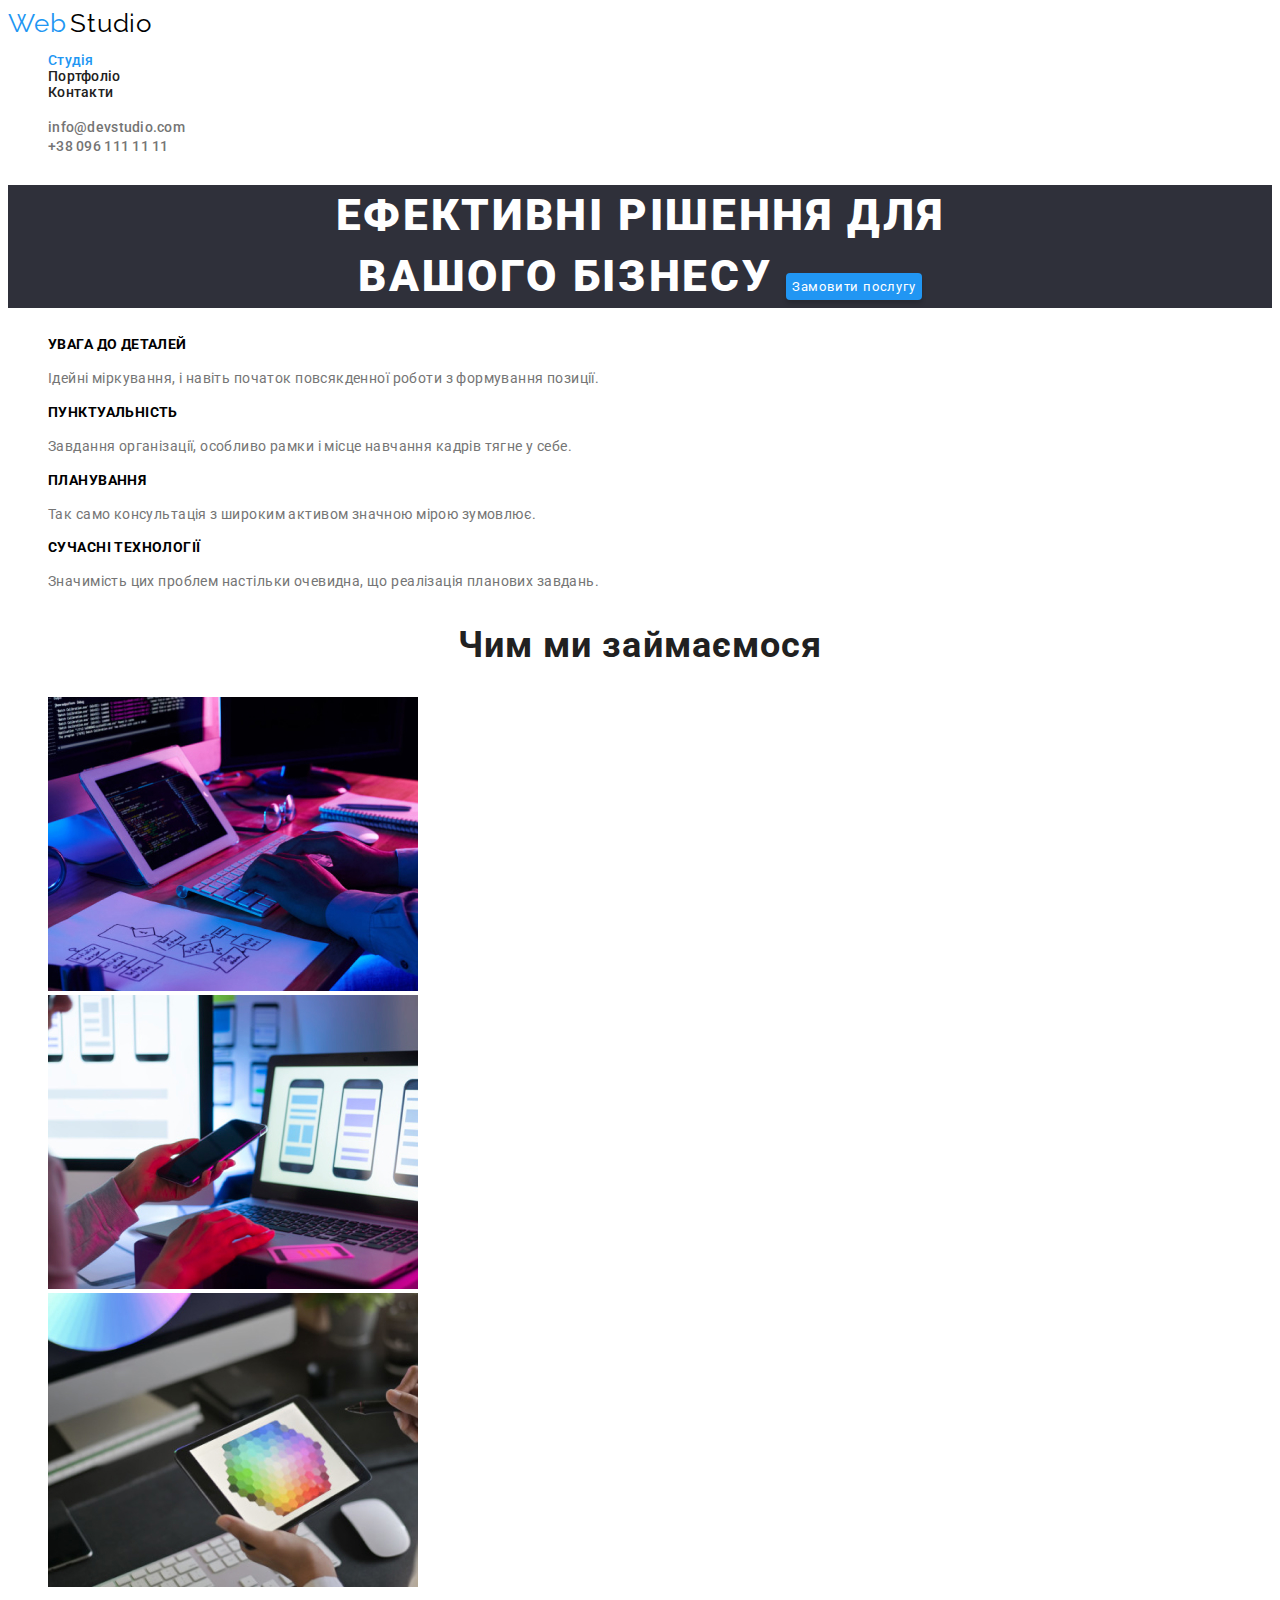
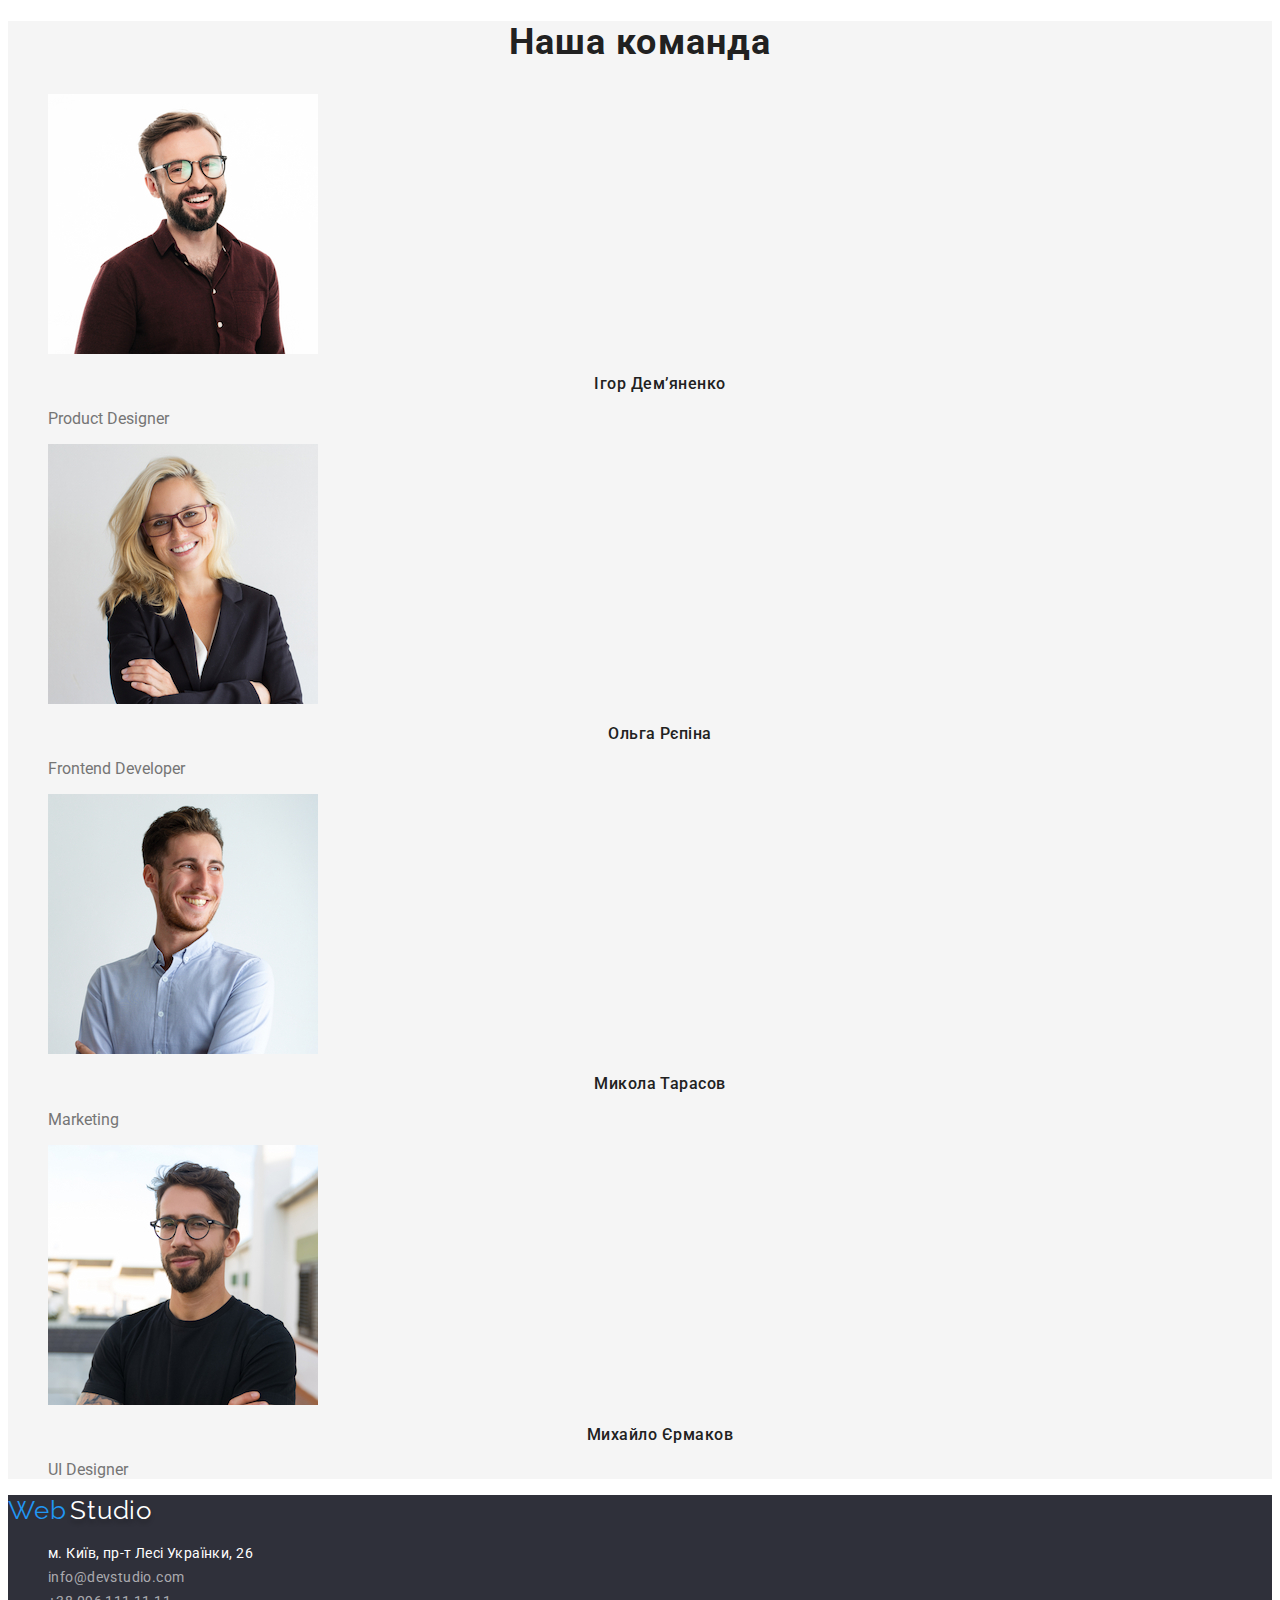
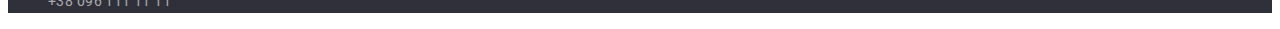
<file: index.html>
<!DOCTYPE html>
<html lang="uk">
	<head>
		<meta charset="UTF-8">
		<meta http-equiv="X-UA-Compatible" content="IE=edge">
		<meta name="viewport" content="width=device-width, initial-scale=1.0">
		<link rel="stylesheet" href="./styles/styles.css">
		<link rel="preconnect" href="https://fonts.googleapis.com">
		<link rel="preconnect" href="https://fonts.gstatic.com" crossorigin>
		<link
			href="https://fonts.googleapis.com/css2?family=Raleway:wght@700&family=Roboto:wght@400;500;700;900&display=swap"
			rel="stylesheet">
		<title>WebStudio</title>
	</head>
	<body>
		<!-- Верхня лінія -->
		<header class="topline">
			<a href="./index.html" class="logo link">
				<span class="accent-logo">Web</span>
				<span class="header-logo">Studio</span>
			</a>
			<nav>
				<ul class="navigation list">
					<li><a href="./index.html" class="link current">Студія</a></li>
					<li><a href="./portfolio.html" class="link">Портфоліо</a></li>
					<li><a href="#" class="link">Контакти</a></li>
				</ul>
			</nav>
			<!-- Контакти -->
			<ul class="list">
				<li><a href="mailto:info@devstudio.com" class="header-mail link">info@devstudio.com</a></li>
				<li><a href="tel:+380961111111" class="header-phone link">+38 096 111 11 11</a></li>
			</ul>
		</header>
		<main>
			<!-- Hero header - основний заголовок + кнопка замовлення послуги -->
			<section class="hero">
				<h1 class="hero-header">
					Ефективні рішення для
					<br>
					вашого бізнесу
					<button class="order-button">Замовити послугу</button>
				</h1>
			</section>
			<!-- Особливості -->
			<section class="features-section">
				<!-- Заголовок прихований -->
				<h2 class="visually-hidden">Особливості</h2>
				<ul class="features-list list">
					<li>
						<h3 class="features-list-header">Увага до деталей</h3>
						<p class="features-list-text">Ідейні міркування, і навіть початок повсякденної роботи з формування позиції.</p>
					</li>
					<li>
						<h3 class="features-list-header">Пунктуальність</h3>
						<p class="features-list-text">Завдання організації, особливо рамки і місце навчання кадрів тягне у себе.</p>
					</li>
					<li>
						<h3 class="features-list-header">Планування</h3>
						<p class="features-list-text">Так само консультація з широким активом значною мірою зумовлює.</p>
					</li>
					<li>
						<h3 class="features-list-header">Сучасні технології</h3>
						<p class="features-list-text">Значимість цих проблем настільки очевидна, що реалізація планових завдань.</p>
					</li>
				</ul>
			</section>
			<!-- Чим ми займаємось (фото на яких зображена діяльність) -->
			<section class="activity">
				<h2 class="section-header">Чим ми займаємося</h2>
				<ul class="activity-list">
					<li>
						<img
							src="./img/img-b1.jpeg"
							alt="руки на клавіатурі набирають код"
							class="activity-img"
							width="370"
							height="294"
						>
					</li>
					<li>
						<img
							src="./img/img-b2.jpeg"
							alt="смартфон та макет на моніторі, порівняння"
							class="activity-img"
							width="370"
							height="294"
						>
					</li>
					<li>
						<img
							src="./img/img-b3.jpeg"
							alt="палітра кольорів на планшеті"
							class="activity-img"
							width="370"
							height="294"
						>
					</li>
				</ul>
			</section>

			<!-- Наша команда (фото співробітників та підпис - прізвище, імʼя та назва посади) -->
			<section class="team">
				<h2 class="section-header">Наша команда</h2>
				<ul class="team-list">
					<li class="team-list">
						<img src="./img/demianenko.jpeg" alt="Ігор Демʼяненко" class="team-img" width="270" height="260">
						<h3 class="teammate-name">Ігор Демʼяненко</h3>
						<p class="teammate-position">Product Designer</p>
					</li>
					<li class="team-list">
						<img src="./img/repina.jpeg" alt="Ольга Рєпіна" class="team-img" width="270" height="260">
						<h3 class="teammate-name">Ольга Рєпіна</h3>
						<p class="teammate-position">Frontend Developer</p>
					</li>
					<li class="team-list">
						<img src="./img/tarasov.jpeg" alt="Микола Тарасов" class="team-img" width="270" height="260">
						<h3 class="teammate-name">Микола Тарасов</h3>
						<p class="teammate-position">Marketing</p>
					</li>
					<li class="team-list">
						<img src="./img/ermakov.jpeg" alt="Михайло Єрмаков" class="team-img" width="270" height="260">
						<h3 class="teammate-name">Михайло Єрмаков</h3>
						<p class="teammate-position">UI Designer</p>
					</li>
				</ul>
			</section>
		</main>

		<!-- Підвал -->
		<footer class="footer">
			<a href="./index.html" class="link">
				<span class="accent-logo">Web</span>
				<span class="footer-logo">Studio</span>
			</a>
			<address>
				<ul class="address-list list">
					<li>
						<a
							href="https://goo.gl/maps/VXcRh9cTKy1x3ezA7"
							class="map-link link"
							target="blank"
							rel="noopener noreferrer nofollow"
						>
							м. Київ, пр-т Лесі Українки, 26
						</a>
					</li>
					<li><a href="mailto:info@devstudio.com" class="footer-link link">info@devstudio.com</a></li>
					<li><a href="tel:+380961111111" class="footer-link link">+38 096 111 11 11</a></li>
				</ul>
			</address>
		</footer>
	</body>
</html>
</file>
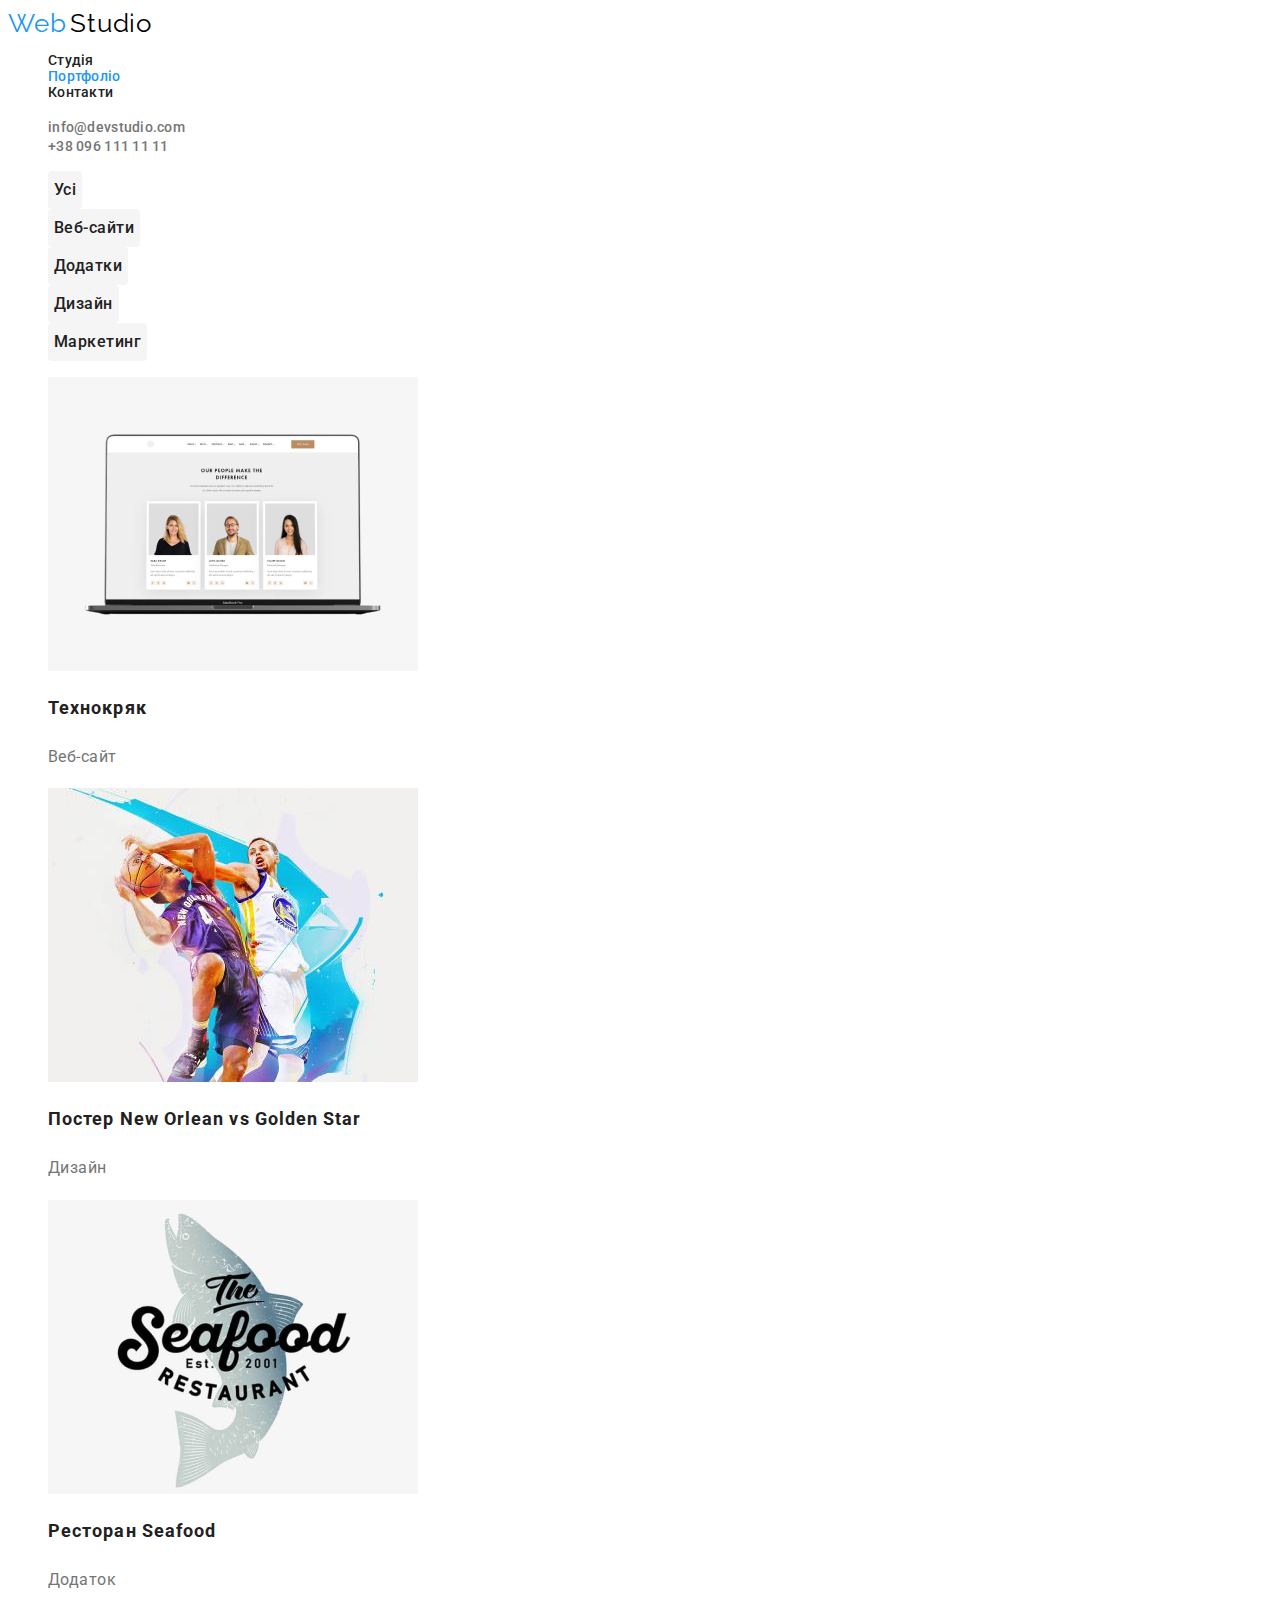
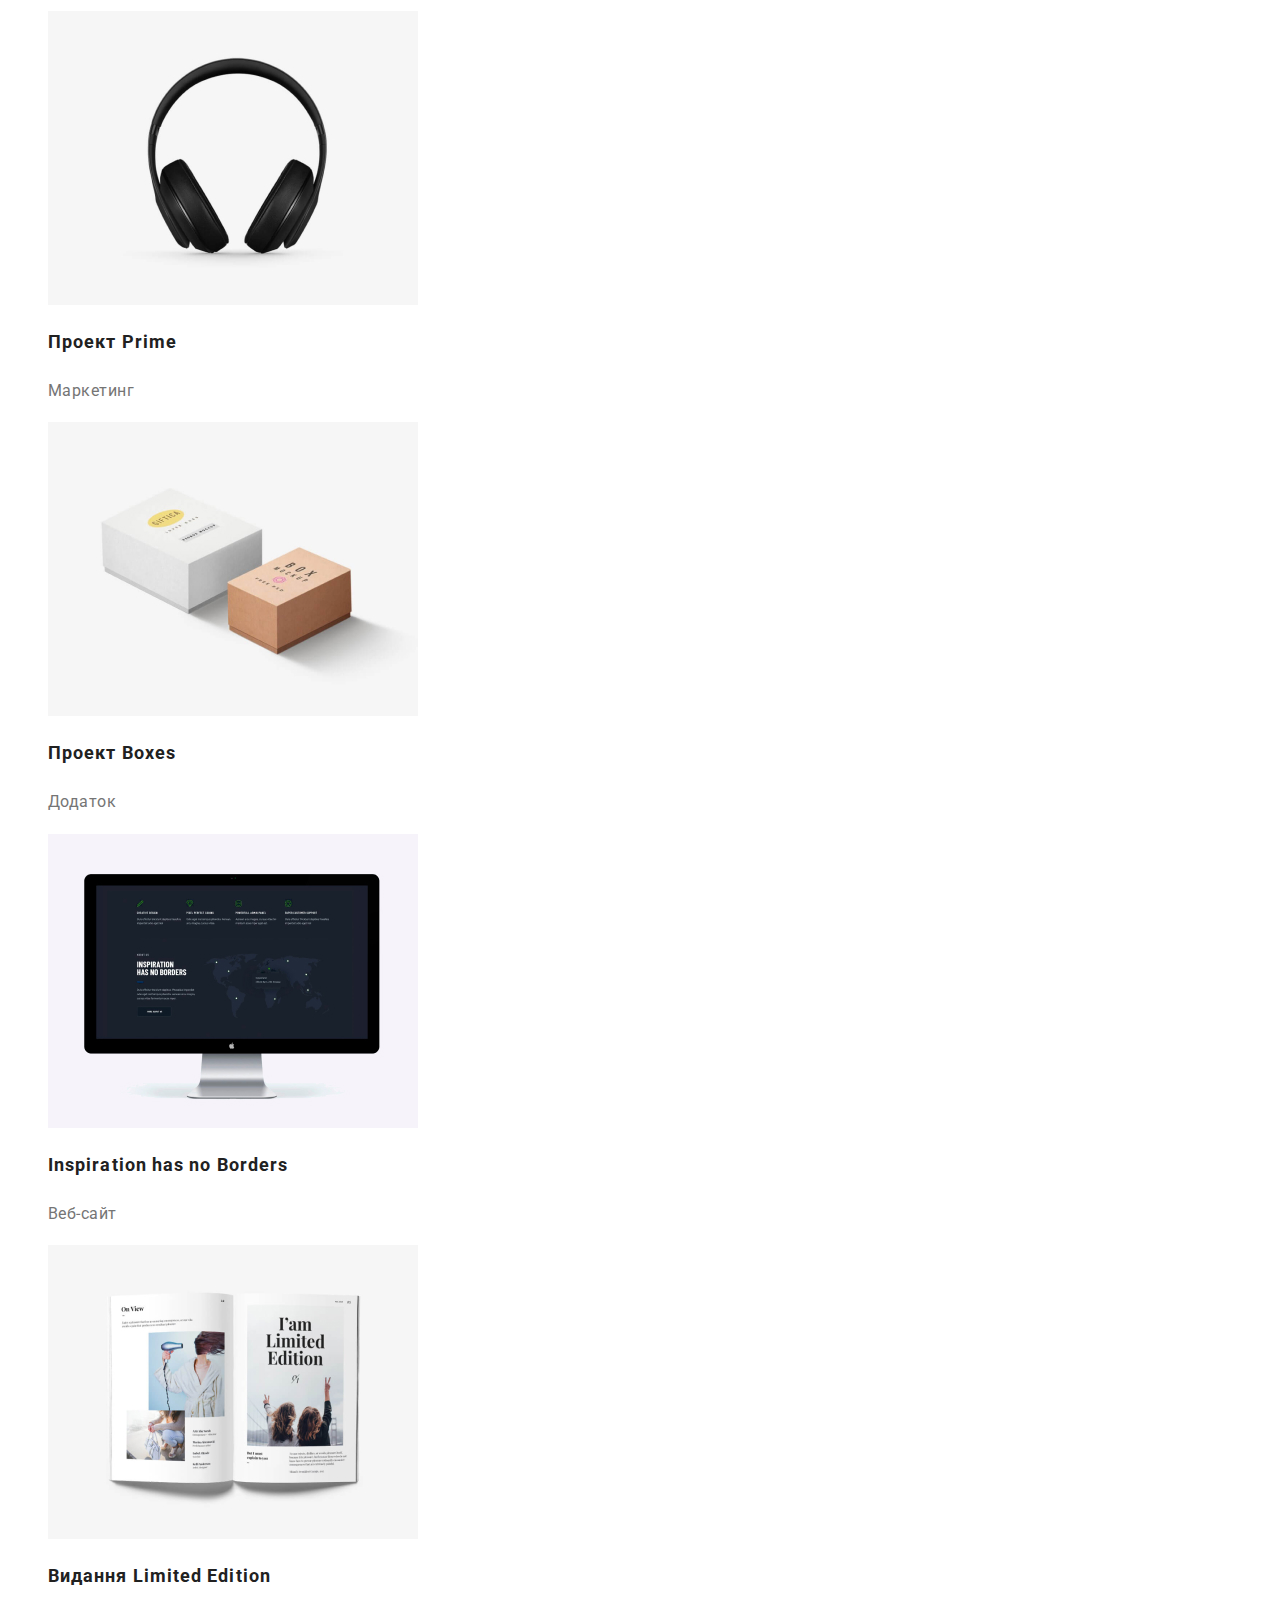
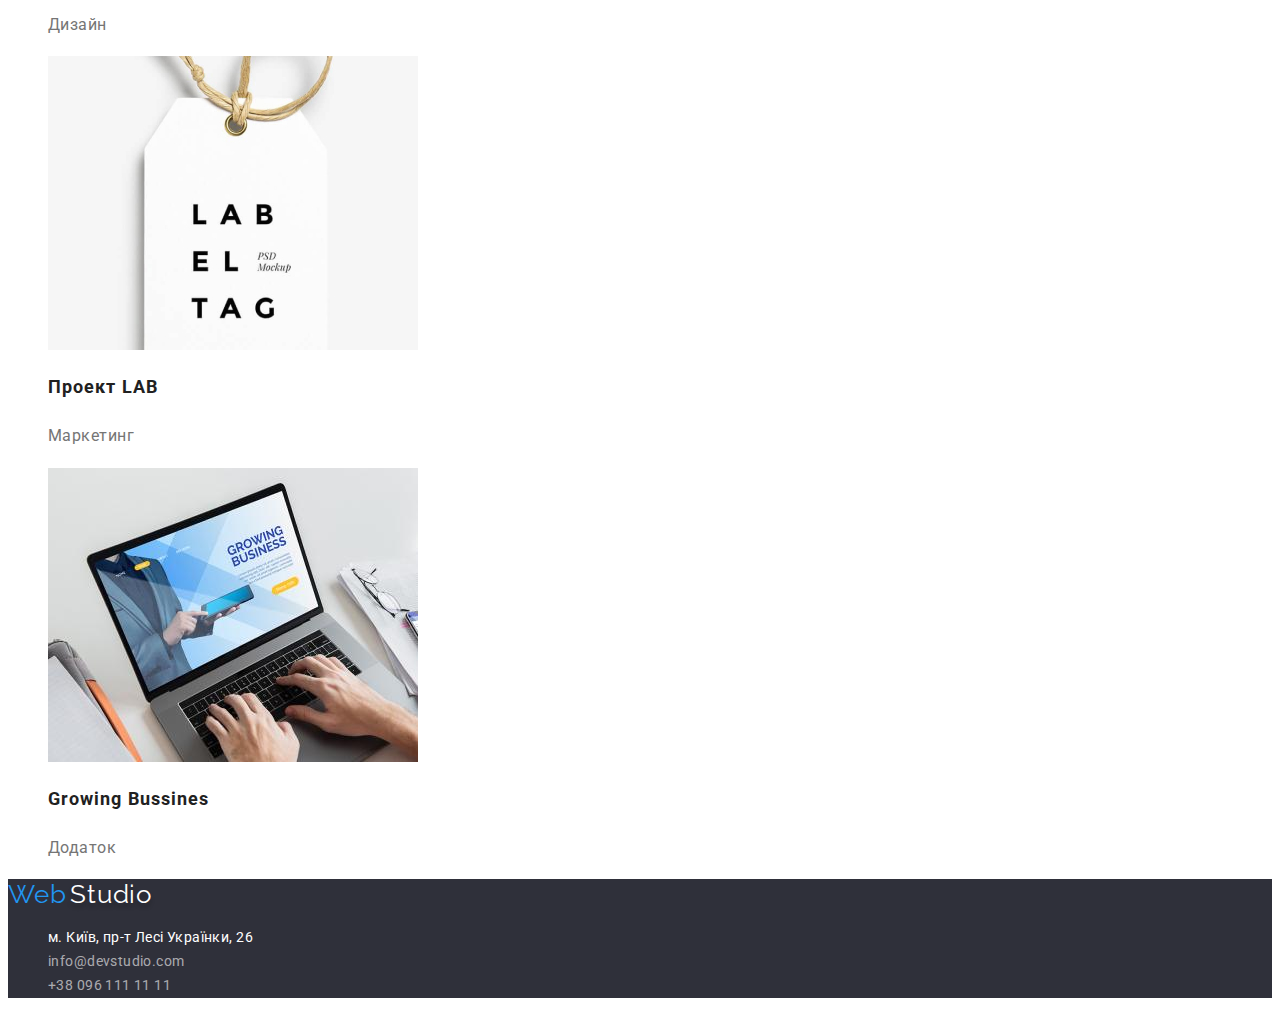
<file: portfolio.html>
<!DOCTYPE html>
<html lang="uk">
	<head>
		<meta charset="UTF-8">
		<meta http-equiv="X-UA-Compatible" content="IE=edge">
		<meta name="viewport" content="width=device-width, initial-scale=1.0">
		<link rel="stylesheet" href="./styles/styles.css">
		<link rel="preconnect" href="https://fonts.googleapis.com">
		<link rel="preconnect" href="https://fonts.gstatic.com" crossorigin>
		<link
			href="https://fonts.googleapis.com/css2?family=Raleway:wght@700&family=Roboto:wght@400;500;700;900&display=swap"
			rel="stylesheet">
		<title>WebStudio</title>
	</head>
	<body>
			<!-- Верхня лінія -->
		<header class="topline">
			<a href="./index.html" class="logo link">
				<span class="accent-logo">Web</span>
				<span class="header-logo">Studio</span>
			</a>
			<nav>
				<ul class="navigation list">
					<li><a href="./index.html" class="link">Студія</a></li>
					<li><a href="./portfolio.html" class="link current">Портфоліо</a></li>
					<li><a href="#" class="link">Контакти</a></li>
				</ul>
			</nav>
			<!-- Контакти -->
			<ul class="list">
				<li><a href="mailto:info@devstudio.com" class="header-mail link">info@devstudio.com</a></li>
				<li><a href="tel:+380961111111" class="header-phone link">+38 096 111 11 11</a></li>
			</ul>
		</header>
		<main>
			<!-- Портфоліо -->
			<section>
                <!-- Заголовок прихований -->
				<h1 class="visually-hidden">Портфоліо</h1>
			<!-- Фільтр -->
                <ul class="list">
                    <li ><button class="button">Усі</button></li>
                    <li ><button class="button">Веб-сайти</button></li>
                    <li ><button class="button">Додатки</button></li>
                    <li ><button class="button">Дизайн</button></li>
                    <li ><button class="button">Маркетинг</button></li>
                </ul>
            <!-- Картки проектів -->
            <ul class="cards-list list">
                <li>
                    <a href="#" class="link">
                        <img src="./img/projects/pr-1.jpeg" alt="сайт технокряк на екрані макбуку" width="370" height="294">
                        <h2 class="portfolio-item">Технокряк</h2>
                        <p class="portfolio-item-type">Веб-сайт</p>
                    </a>
                </li>
                <li>
                    <a href="#" class="link">
                        <img src="./img/projects/pr-2.jpeg" alt="постер дуель баскетболістів" width="370" height="294">
                        <h2 class="portfolio-item">Постер New Orlean vs Golden Star</h2>
                        <p class="portfolio-item-type">Дизайн</p>
                    </a>
                </li>
                <li>
                    <a href="#" class="link">
                        <img src="./img/projects/pr-3.jpeg" alt="логотип ресторану" width="370" height="294">
                        <h2 class="portfolio-item">Ресторан Seafood</h2>
                        <p class="portfolio-item-type">Додаток</p>
                    </a>
                </li>
                <li>
                    <a href="#" class="link">
                        <img src="./img/projects/pr-4.jpeg" alt="чорні моніторні навушники" width="370" height="294">
                        <h2 class="portfolio-item">Проект Prime</h2>
                        <p class="portfolio-item-type">Маркетинг</p>
                    </a>
                </li>
                <li>
                    <a href="#" class="link">
                        <img src="./img/projects/pr-5.jpeg" alt="дві картонні коробки" width="370" height="294">
                        <h2 class="portfolio-item">Проект Boxes</h2>
                        <p class="portfolio-item-type">Додаток</p>
                    </a>
                </li>
                <li>
                    <a href="#" class="link">
                        <img src="./img/projects/pr-6.jpeg" alt="веб-сайт на екрані аймака" width="370" height="294">
                        <h2 class="portfolio-item">Inspiration has no Borders</h2>
                        <p class="portfolio-item-type">Веб-сайт</p>
                    </a>
                </li>
                <li>
                    <a href="#" class="link">
                        <img src="./img/projects/pr-7.jpeg" alt="розворот журналу" width="370" height="294">
                        <h2 class="portfolio-item">Видання Limited Edition</h2>
                        <p class="portfolio-item-type">Дизайн</p>
                    </a>
                </li>
                <li>
                    <a href="#" class="link">
                        <img src="./img/projects/pr-8.jpeg" alt="дизайн ярлика з логотипом" width="370" height="294">
                        <h2 class="portfolio-item">Проект LAB</h2>
                        <p class="portfolio-item-type">Маркетинг</p>
                    </a>
                </li>
                <li>
                    <a href="#" class="link">
                        <img src="./img/projects/pr-9.jpeg" alt="веб-сайт на еркані макбука" width="370" height="294">
                        <h2 class="portfolio-item">Growing Bussines</h2>
                        <p class="portfolio-item-type">Додаток</p>
                    </a>
                </li>
            </ul>
			</section>
		</main>

		<!-- Підвал -->
		<footer class="footer">
			<a href="./index.html" class="link">
				<span class="accent-logo">Web</span>
				<span class="footer-logo">Studio</span>
			</a>
			<address>
				<ul class="address-list list">
					<li>
						<a
							href="https://goo.gl/maps/VXcRh9cTKy1x3ezA7"
							class="map-link link"
							target="blank"
							rel="noopener noreferrer nofollow"
						>
							м. Київ, пр-т Лесі Українки, 26
						</a>
					</li>
					<li><a href="mailto:info@devstudio.com" class="footer-link link">info@devstudio.com</a></li>
					<li><a href="tel:+380961111111" class="footer-link link">+38 096 111 11 11</a></li>
				</ul>
			</address>
		</footer>
    </body>
</html>
</file>
<file: styles/styles.css>
/* Загальні стилі */

:root {
	--main-bg-color: #F5F5F5;
	--accent-bg-color: #2f303a;
	--main-text-color: #757575;
	--accent-text-color:#FFFFFF;
	--secondary-text-color: #000000;
	--accent-color: #2196f3;
	--order-button-bg-color: #188CE8;
	--header-button-text-color: #212121;
	--footer-link-color: #ffffff99;
}

body {
	font-family: "Roboto", sans-serif;
	color: var(--main-text-color);
}

.link {
	text-decoration: none;
	color: var(--header-button-text-color);
}

.link:hover,
.link:focus,
.link:active {
	color: var(--accent-color);
	transition: 300ms linear;
}

.current {
	color: var(--accent-color);
}

.list {
	list-style: none;
}

/* перша частина лого */

.accent-logo {
	font-family: "Raleway", sans-serif;
	font-size: 26px;
	line-height: 1.2;
	letter-spacing: 0.03em;
	color: var(--accent-color);
}

.section-header {
	font-size: 36px;
	line-height: 1.2;
	text-align: center;
	letter-spacing: 0.03em;
	color: var(--header-button-text-color);
}

/* Верхня лінія */

.topline {
	background-color: var(--topline-bg-color);
}

.navigation {
	list-style: none;
	font-weight: 500;
	font-size: 14px;
	line-height: 1.14;
	letter-spacing: 0.02em;
	color: var(--header-button-text-color);
}

.header-logo {
	font-family: "Raleway", sans-serif;
	font-size: 26px;
	line-height: 1.2;
	letter-spacing: 0.03em;
	color: var(--secondary-text-color);
}

.header-phone,
.header-mail {
	font-weight: 500;
	font-size: 14px;
	line-height: 1.14;
	letter-spacing: 0.02em;
	color: var(--main-text-color);
}

/* Підвал */

.footer {
	background-color: var(--accent-bg-color);
}

.footer-logo {
	font-family: "Raleway";
	font-size: 26px;
	line-height: 1.2;
	letter-spacing: 0.03em;
	color: var(--accent-text-color);
	text-shadow: 0px 4px 4px rgba(0, 0, 0, 0.25);
}

.address-list {
	margin-left: 0px;
	font-style: normal;
}

.map-link,
.footer-link {
	font-size: 14px;
	line-height: 1.7;
	letter-spacing: 0.03em;
}

.map-link {
	color: var(--accent-text-color);
}

.footer-link {
	color: var(--footer-link-color);
}

/* Студія */

.hero {
	background-color: var(--accent-bg-color);
}

.hero-header {
	font-weight: 900;
	font-size: 44px;
	line-height: 1.4;
	text-align: center;
	letter-spacing: 0.06em;
	text-transform: uppercase;
	color: var(--accent-text-color);
}

.order-button {
	font-family: inherit;
	font-weight: 700
	font-size: 16px;
	line-height: 1.9;
	letter-spacing: 0.06em;
	border-radius: 4px;
	border: none;
	cursor: pointer;
	color: var(--accent-text-color);
	background-color: var(--accent-color);
	box-shadow: 0px 4px 4px rgba(0, 0, 0, 0.15);
}

.order-button:active,
.order-button:focus,
.order-button:hover {
	
	background-color: var(--order-button-bg-color);
}


.visually-hidden {
	position: fixed;
	transform: scale(0);
}

.features-list-header {
	list-style: none;
	font-size: 14px;
	line-height: 1.14;
	letter-spacing: 0.03em;
	text-transform: uppercase;
	color: var(--secondary-text-color);
}

.features-list-text {
	font-size: 14px;
	line-height: 1.7;
	letter-spacing: 0.03em;
	color: var(--main-text-color);
}

.activity-list {
	list-style: none;
}

.team {
	background-color: var(--main-bg-color);
}

.team-list {
	list-style: none;
}

.teammate-name {
	font-weight: 500;
	font-size: 16px;
	line-height: 1.2;
	text-align: center;
	letter-spacing: 0.03em;
	color: var(--header-button-text-color);
}

.teammate-positiom {
	font-size: 16px;
	line-height: 1.19;
	text-align: center;
	letter-spacing: 0.03em;
	color: var(--main-text-color);
}

/* Портфоліо */

.button {
	background-color: var(--main-bg-color);
	border: none;
	color: var(--header-button-text-color);
	border-radius: 4px;
	cursor: pointer;
	height: 38px;
	font-family: inherit;
	font-weight: 500;
	font-size: 16px;
	line-height: 1.6;
	text-align: center;
	letter-spacing: 0.03em;
}

.button:active,
.button:focus,
.button:hover {
	background-color: var(--accent-color);
	border: none;
	font-weight: 500;
	font-size: 16px;
	line-height: 1.6;
	text-align: center;
	letter-spacing: 0.03em;
	color: #ffffff;
	box-shadow: 0px 3px 1px rgba(0, 0, 0, 0.1), 0px 1px 2px rgba(0, 0, 0, 0.08), 0px 2px 2px rgba(0, 0, 0, 0.12);
	border-radius: 4px;
	cursor: pointer;
}

.portfolio-item {
	font-size: 18px;
	line-height: 2;
	letter-spacing: 0.06em;
	color: var(--header-button-text-color);
}

.portfolio-item-type {
	font-size: 16px;
	line-height: 1.9;
	letter-spacing: 0.03em;
	color: var(--main-text-color);
}
</file>
